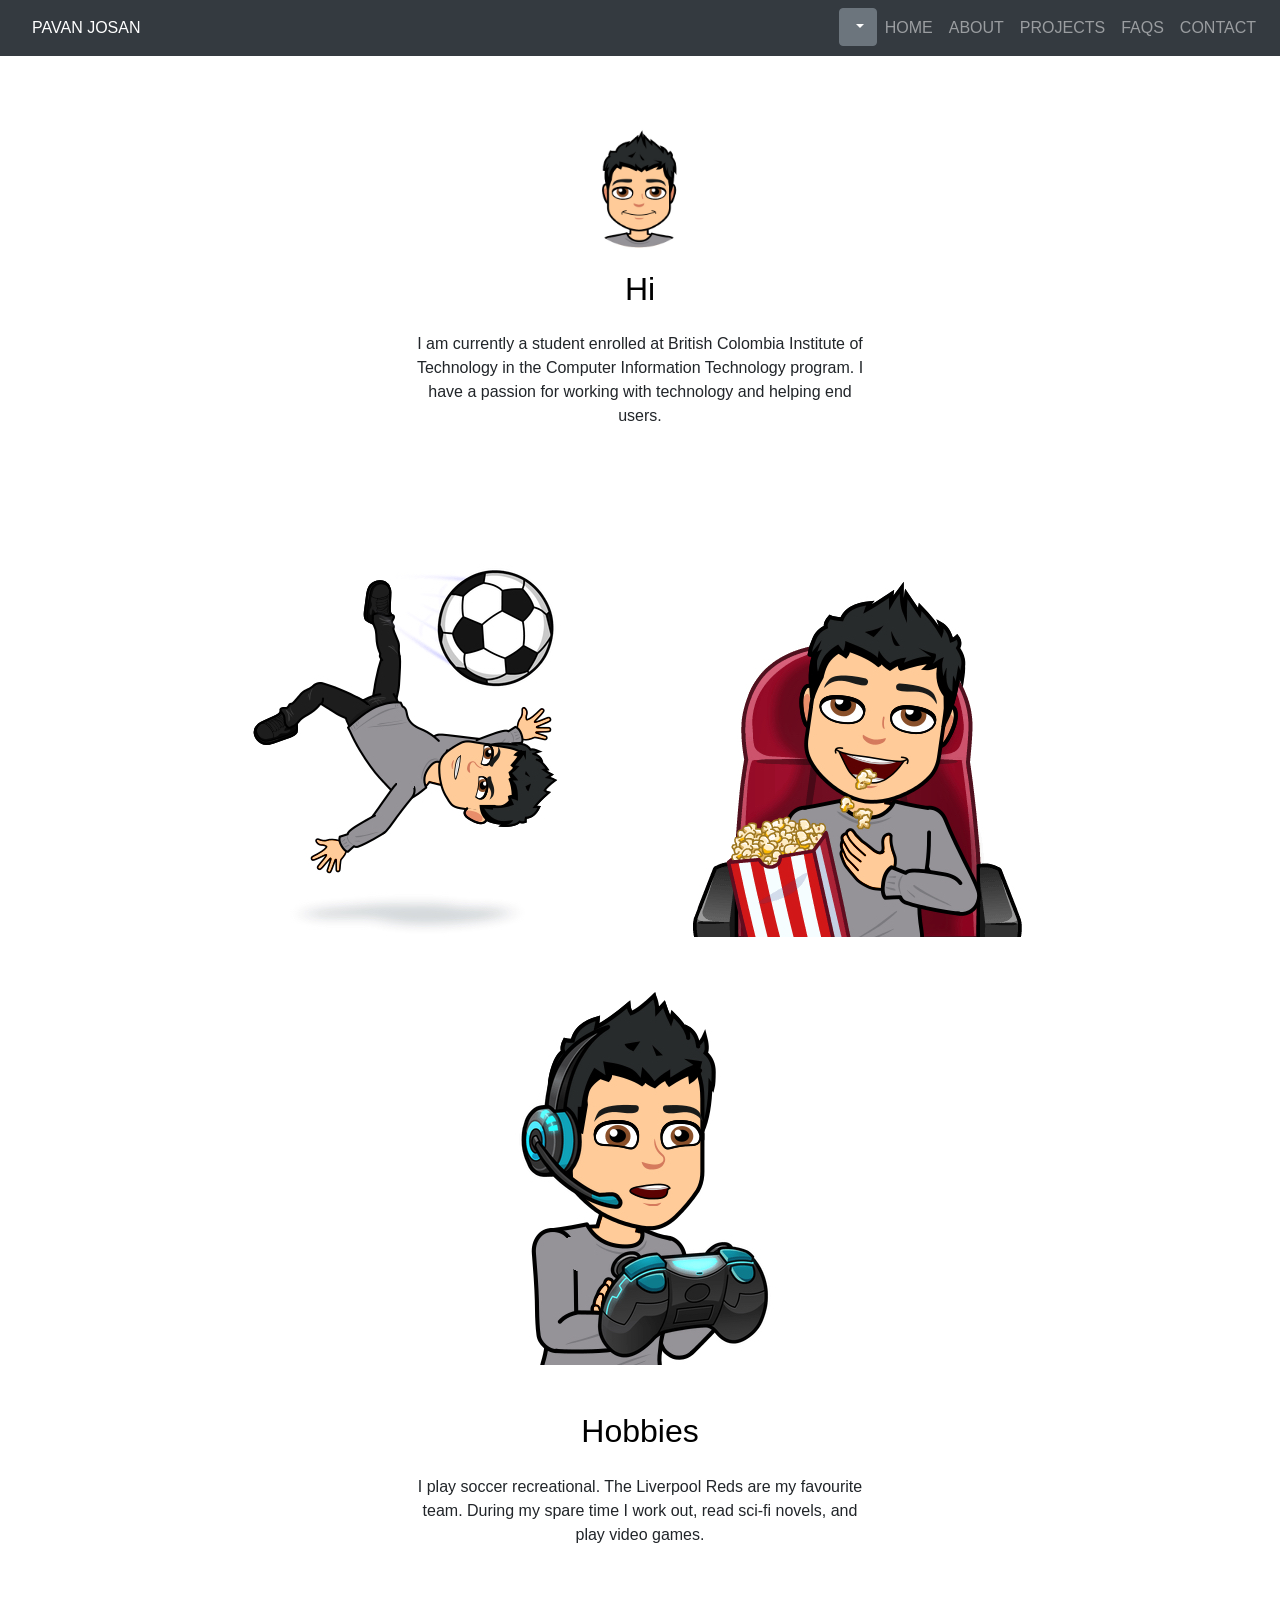
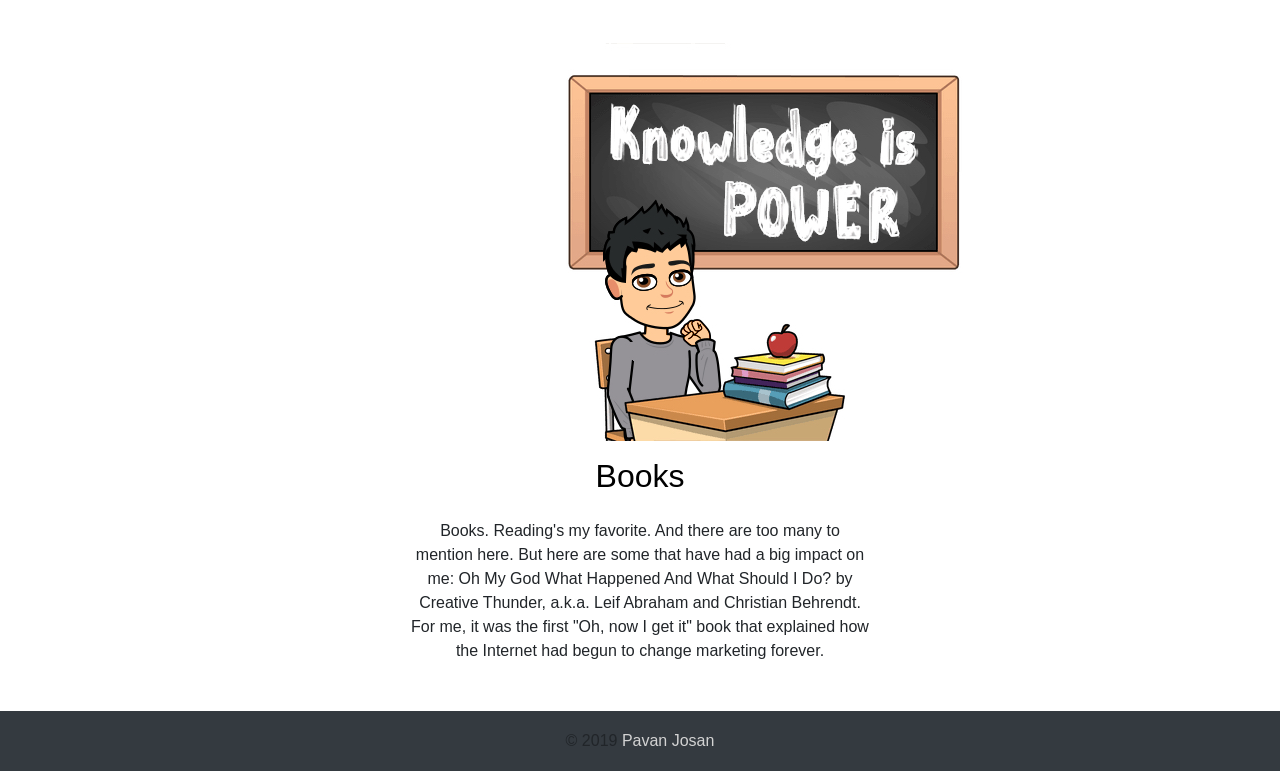
<file: AboutMe.html>
<!DOCTYPE html>
<html lang="en">
<head>
    <meta charset="UTF-8">
    <title>Title</title>
    <meta name="viewport" content="width=device-width, initial-scale=1">
    <script>src=('../JS/Script.js')</script>
    <link rel="stylesheet" href="../CSS/Styling.css">
    <link rel="stylesheet" href="https://maxcdn.bootstrapcdn.com/bootstrap/4.1.3/css/bootstrap.min.css">


</head>
<body >
<header>
    <nav class="navbar navbar-expand-sm bg-dark navbar-dark" >
        <a class="nav-link text-white" href="index.html">PAVAN JOSAN</a>

        <ul class="navbar-nav ml-auto">
            <div class="dropdown">
                <button class="btn btn-secondary dropdown-toggle" type="button" id="dropdownMenuButton" data-toggle="dropdown" aria-haspopup="true" aria-expanded="false">
                </button>
                <div class="dropdown-menu bg-secondary" aria-labelledby="dropdownMenuButton">
                    <a class="dropdown-item text-grey" href="Goals.html">Goals</a>
                    <a class="dropdown-item text-grey" href="Volunteering.html">Volunteering</a>
                    <a class="dropdown-item text-grey" href="HealthandFitness.html">Health and Fitness</a>
                    <a class="dropdown-item text-grey" href="Resume.html">Resume</a>
                    <a class="dropdown-item text-grey" href="Services.html">Services</a>
                    <a class="dropdown-item text-grey" href="Inspirators.html">Inspirations</a>


                </div>
            </div>
            <li class="nav-item active">

            </li>
            <li class="nav-item">
                <a class="nav-link" href="index.html">HOME</a>
            </li>
            <li class="nav-item">
                <a class="nav-link" href="AboutMe.html">ABOUT</a>
            </li>
            <li class="dropdown">
                <a class="nav-link" href="SIDEPROJECTS.html">PROJECTS</a>
            </li>
            <li class="nav-item">
                <a class="nav-link" href="FAQS.html">FAQS</a>
            </li>
            <li class="nav-item">
                <a class="nav-link" href="Contact.html">CONTACT</a>
            </li>

        </ul>
    </nav>
</header>


<section id="hello">
    <div class="container">
        <div class="row">
            <div class="col-md-12">
                <article>
                    <figure>
                        <img alt=avatar1 src="../IMAGES/classicface.jpeg">
                    </figure>
                    <h3>Hi</h3>
                    <p>
                        I am currently a student enrolled at
                        British Colombia Institute of Technology in
                        the Computer Information Technology program.
                        I have a passion for working with technology
                        and helping end users.
                    </p>
                </article>
            </div>

        </div>

    </div>

</section>

<section  id="hobbies">
    <div class="container1" align="center">
        <div class="row1">
            <div class="col-md-11">
                <article>
                    <figure >
                        <img alt=avatar src="../IMAGES/bycyclekick.jpeg">
                        <img alt=avatar src="../IMAGES/watchingmovies.jpeg">
                        <img alt=avatar src="../IMAGES/games.jpeg">
                    </figure>
                    <h3>Hobbies</h3>
                    <p>
                        I play soccer recreational. The Liverpool Reds are my
                        favourite team. During my spare time I work out, read
                        sci-fi novels, and play video games.
                    </p>
                </article>
            </div>

        </div>

    </div>
</section>

<section id="Reading">
    <div class="container2" align="center">
        <div class="row2">
            <div class="col-md-10">
                <article>
                    <figure>
                       <img src="../IMAGES/class.jpeg">
                    </figure>
                    <h3>Books</h3>
                    <p>
                        Books. Reading's my favorite. And there are too many to mention here.
                        But here are some that have had a big impact on me: Oh My God What Happened
                        And What Should I Do? by Creative Thunder, a.k.a. Leif Abraham and Christian Behrendt.
                        For me, it was the first "Oh, now I get it" book that explained how the Internet
                        had begun to change marketing forever.
                    </p>
                </article>
            </div>

        </div>

    </div>
</section>



<!-- Footer -->
<footer class="footer">
    <div class="container">© 2019
        <a href="index.html">Pavan Josan
        </a>
    </div>
</footer>

<!-- Footer -->



<script src="https://ajax.googleapis.com/ajax/libs/jquery/3.3.1/jquery.min.js"></script>
<script src="https://cdnjs.cloudflare.com/ajax/libs/popper.js/1.14.3/umd/popper.min.js"></script>
<script src="https://maxcdn.bootstrapcdn.com/bootstrap/4.1.3/js/bootstrap.min.js"></script>
</body>
</html>
</file>
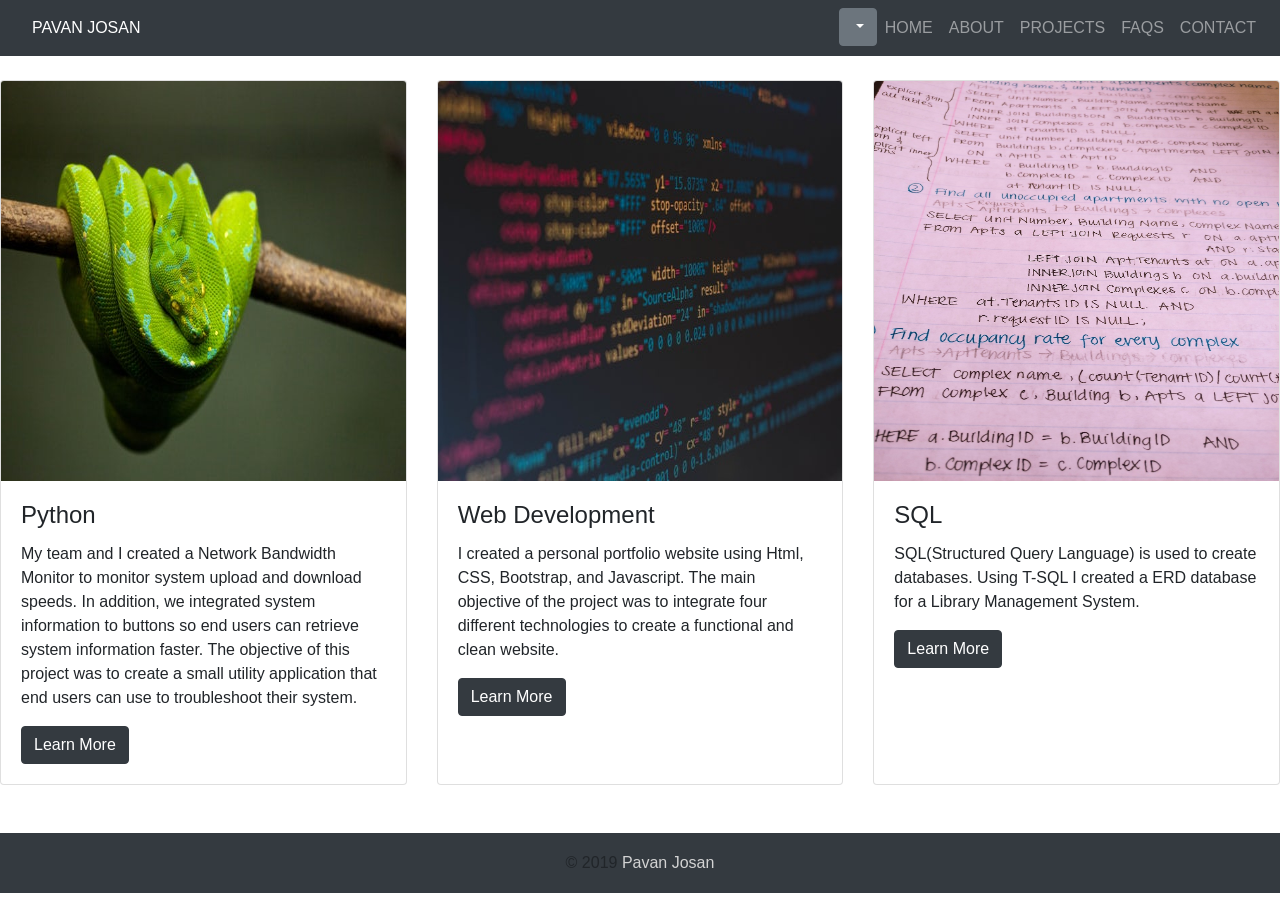
<file: SIDEPROJECTS.html>
<!DOCTYPE html>
<html lang="en">
<head>
    <meta charset="UTF-8">
    <title>Title</title>
    <meta name="viewport" content="width=device-width, initial-scale=1">
    <link rel="stylesheet" href="../CSS/Styling.css">
    <link rel="stylesheet" href="https://maxcdn.bootstrapcdn.com/bootstrap/4.1.3/css/bootstrap.min.css">
</head>
<body>
<header>
    <nav class="navbar navbar-expand-sm bg-dark navbar-dark" >
        <a class="nav-link text-white" href="index.html">PAVAN JOSAN</a>

        <ul class="navbar-nav ml-auto">
            <div class="dropdown">
                <button class="btn btn-secondary dropdown-toggle" type="button" id="dropdownMenuButton" data-toggle="dropdown" aria-haspopup="true" aria-expanded="false">
                </button>
                <div class="dropdown-menu bg-secondary" aria-labelledby="dropdownMenuButton">
                    <a class="dropdown-item text-grey" href="Goals.html">Goals</a>
                    <a class="dropdown-item text-grey" href="Volunteering.html">Volunteering</a>
                    <a class="dropdown-item text-grey" href="HealthandFitness.html">Health and Fitness</a>
                    <a class="dropdown-item text-grey" href="Resume.html">Resume</a>
                    <a class="dropdown-item text-grey" href="Services.html">Services</a>
                    <a class="dropdown-item text-grey" href="Inspirators.html">Inspirations</a>

                </div>
            </div>
            <li class="nav-item active">

            </li>
            <li class="nav-item">
                <a class="nav-link" href="index.html">HOME</a>
            </li>
            <li class="nav-item">
                <a class="nav-link" href="AboutMe.html">ABOUT</a>
            </li>
            <li class="dropdown">
                <a class="nav-link" href="SIDEPROJECTS.html">PROJECTS</a>
            </li>
            <li class="nav-item">
                <a class="nav-link" href="FAQS.html">FAQS</a>
            </li>
            <li class="nav-item">
                <a class="nav-link" href="Contact.html">CONTACT</a>
            </li>

        </ul>
    </nav>
</header>
<br>


<div class="card-deck">
    <div class="card" style="width:400px">
        <img class="card-img-top" src="../IMAGES/pyth.jpeg" height="400"    alt="Card image" style="width:100%">
        <div class="card-body">
            <h4 class="card-title">Python</h4>
            <p class="card-text">My team and I created a Network Bandwidth Monitor to monitor system upload
            and download speeds. In addition, we integrated system information to buttons so end users can
            retrieve system information faster. The objective of this project was to create a small utility application
            that end users can use to troubleshoot their system. </p>
            <a href="https://github.com/PAVANSJ24/Network-Bandwidth-Monitor" class="btn btn-dark stretched-link">Learn More</a>
        </div>
    </div>
    <div class="card" style="width:400px">
        <img class="card-img-top" src="../IMAGES/html.jpeg" height="400" alt="Card image" style="width:100%">
        <div class="card-body">
            <h4 class="card-title">Web Development</h4>
            <p class="card-text">I created a personal portfolio website using Html, CSS, Bootstrap, and Javascript.
            The main objective of the project was to integrate four different technologies to create a functional and clean
            website.</p>
            <a href=" https://pavansj24.github.io/" class="btn btn-dark stretched-link">Learn More</a>
        </div>
    </div>
    <div class="card" style="width:400px">
        <img class="card-img-top" src="../IMAGES/sql.jpg" height="400" alt="Card image" style="width:100%">
        <div class="card-body">
            <h4 class="card-title">SQL</h4>
            <p class="card-text">SQL(Structured Query Language) is used to create databases. Using T-SQL I created a ERD database
            for a Library Management System.</p>
            <a href="#" class="btn btn-dark stretched-link">Learn More</a>
        </div>
    </div>

</div>

<br>
<br>

<footer class="footer">
    <div class="container">© 2019
        <a href="index.html">Pavan Josan
        </a>
    </div>
</footer>






<script src="https://ajax.googleapis.com/ajax/libs/jquery/3.3.1/jquery.min.js"></script>
<script src="https://cdnjs.cloudflare.com/ajax/libs/popper.js/1.14.3/umd/popper.min.js"></script>
<script src="https://maxcdn.bootstrapcdn.com/bootstrap/4.1.3/js/bootstrap.min.js"></script>



</body>
</html>
</file>
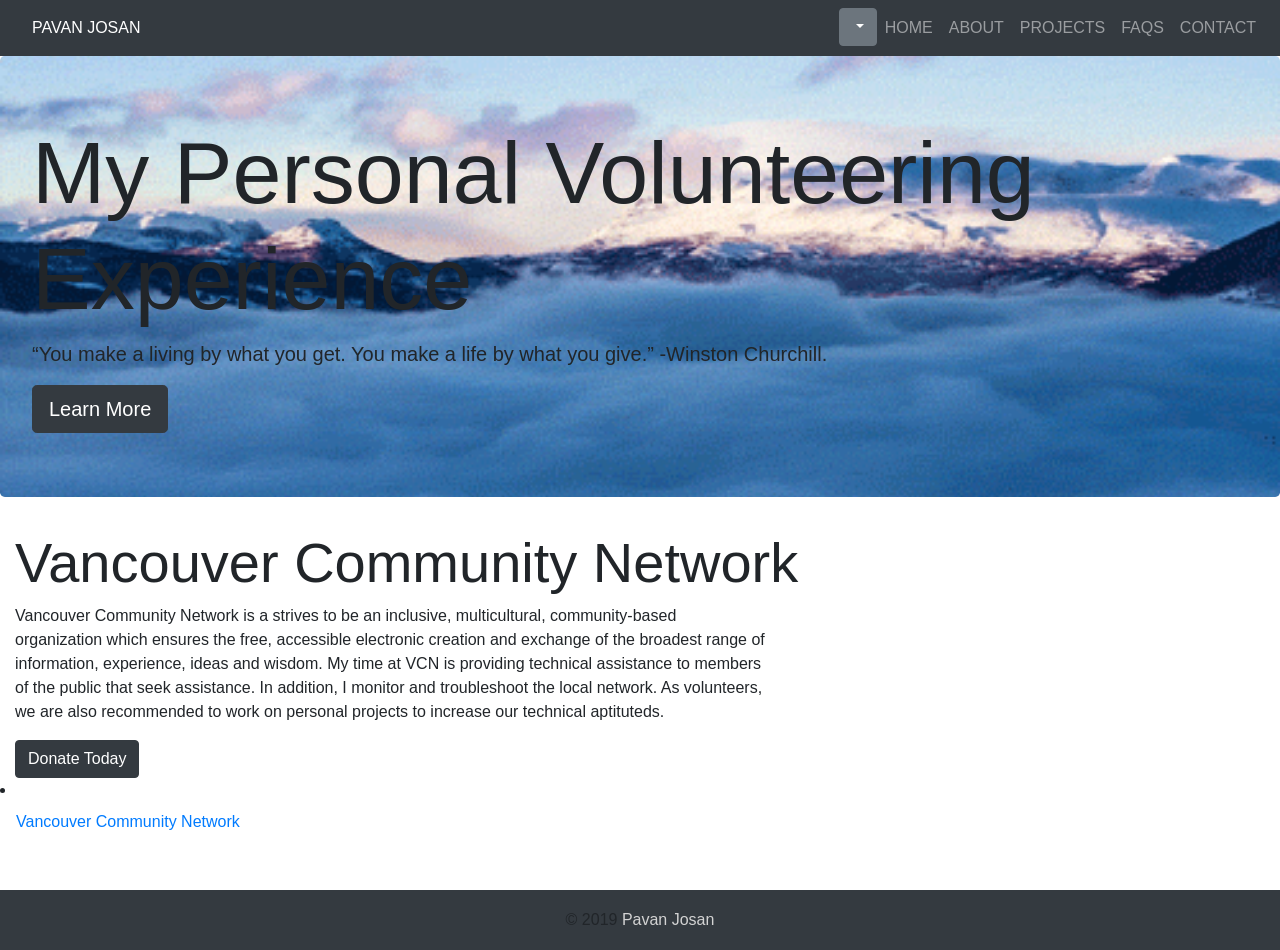
<file: Volunteering.html>
<!DOCTYPE html>
<html lang="en">
<head>
    <meta charset="UTF-8">
    <title>Title</title>
    <meta name="viewport" content="width=device-width, initial-scale=1">
    <link rel="stylesheet" href="../CSS/Styling.css">
    <link rel="stylesheet" href="https://maxcdn.bootstrapcdn.com/bootstrap/4.1.3/css/bootstrap.min.css">
    <script src="https://ajax.googleapis.com/ajax/libs/jquery/3.3.1/jquery.min.js"></script>
    <script src="https://cdnjs.cloudflare.com/ajax/libs/popper.js/1.14.3/umd/popper.min.js"></script>
    <script src="https://maxcdn.bootstrapcdn.com/bootstrap/4.1.3/js/bootstrap.min.js"></script>
</head>
<body>
<header>
    <nav class="navbar navbar-expand-sm bg-dark navbar-dark" >
       <div class="collpase navbar-collapse" id="navbarNavDropdown">

         <a class="nav-link text-white" href="index.html">PAVAN JOSAN</a>

         <ul class="navbar-nav ml-auto">
            <div class="dropdown">
                <button class="btn btn-secondary dropdown-toggle" type="button" id="dropdownMenuButton" data-toggle="dropdown" aria-haspopup="true" aria-expanded="false">
                </button>
                <div class="dropdown-menu bg-secondary" aria-labelledby="dropdownMenuButton">
                    <a class="dropdown-item text-grey" href="Goals.html">Goals</a>
                    <a class="dropdown-item text-grey" href="Volunteering.html">Volunteering</a>
                    <a class="dropdown-item text-grey" href="HealthandFitness.html">Health and Fitness</a>
                    <a class="dropdown-item text-grey" href="Resume.html">Resume</a>
                    <a class="dropdown-item text-grey" href="Services.html">Services</a>
                    <a class="dropdown-item text-grey" href="Inspirators.html">Inspirations</a>

                </div>
            </div>
            <li class="nav-item active">

            </li>
            <li class="nav-item">
                <a class="nav-link" href="index.html">HOME</a>
            </li>
            <li class="nav-item">
                <a class="nav-link" href="AboutMe.html">ABOUT</a>
            </li>
            <li class="dropdown">
                <a class="nav-link" href="SIDEPROJECTS.html">PROJECTS</a>
            </li>
            <li class="nav-item">
                <a class="nav-link" href="FAQS.html">FAQS</a>
            </li>
            <li class="nav-item">
                <a class="nav-link" href="Contact.html">CONTACT</a>
            </li>

         </ul>
       </div>
    </nav>
</header>

<div class="jumbotron" >
    <h1 class="display-2">My Personal Volunteering Experience</h1>
    <p class="lead">“You make a living by what you get. You make a life by what you give.”
        -Winston Churchill.</p>
    <a class="btn btn-lg btn-dark" href="https://www2.vcn.bc.ca/" role="button">Learn More</a>
</div>

<div class="vcn">

    <!-- first nested column -->
    <div class="col-md">
        <h3 class="display-4 ">Vancouver Community Network</h3>
        <div class="video" style="float: right" >
            <iframe frameborder="0" height="200px" width="100%"
                    src="https://www.youtube.com/embed/uaQR_kPpw_k?playlist=uaQR_kPpw_k&loop=1">
            </iframe>
        </div>
        <p class="vcn-text">
            Vancouver Community Network is a strives to be an inclusive, multicultural, community-based organization which ensures the free, accessible electronic creation
            and exchange of the broadest range of information, experience, ideas and wisdom. My time at VCN is providing technical assistance to members of the public
            that seek assistance. In addition, I monitor and troubleshoot the local network. As volunteers, we are also recommended to work on personal projects
            to increase our technical aptituteds.
        </p>

        <a href="https://www2.vcn.bc.ca/get-involved/donate/" class="btn btn-dark">Donate Today</a>
    </div>


</div>
    <li class="nav-item">
        <a class="nav-link" href="https://www2.vcn.bc.ca/">Vancouver Community Network</a>
    </li>
    <!-- more links -->
</ul>















<br>
<br>
<!-- Footer -->
<footer class="footer">
    <div class="container">© 2019
        <a href="index.html">Pavan Josan
        </a>
    </div>
</footer>


</body>
</html>
</file>
<file: CSS/Styling.css>
#hello {
    z-index: 980;
    position: relative;
    padding: 3em 0 0;
    margin: 0 0 3em;
}
article, aside, details, figcaption, figure, footer, header, hgroup, main, nav, section, summary {
    display: block;
}

.container {

    transition: all .5s ease-in-out;
    margin-right: auto;
    margin-left: auto;
    padding-left: -15px;
    padding-right: -15px;
}

div {
    display: block;
}

.container:before, .container:after {
    content: " ";
    display: block;
    max-width: 750px;
}

*, :before, :after {
    box-sizing: border-box;
}


.row {
    margin-left: -15px;
    margin-right: -15px;
}

div {
    display: block;
}

.col-md-12 {
    position: relative;
    min-height: 1px;
    padding-left: 15px;
    padding-right: 15px;
}

#hello article {
    margin: 0 auto;
    display: block;
}

#hello article figure {
    margin: 0 auto;
    max-width: 150px;
    display: block;
}

figure {
    display: block;

}

#hello article figure img {
    width: 100%;
    text-align: center;
    border: 0;

}




#hello article h3 {
    text-align: center;
    padding: .5em 0;
    font-size: 2em;
    color: black;
    display: block;
    scroll-snap-margin-block-start: 1em;
    scroll-snap-margin-block-end: 1em;
    scroll-snap-margin-inline-start: 0px;
    scroll-snap-margin-inline-end: 0px;

}

#hello article p {
    width: 460px;
    text-align:center;
    padding: 0;
    box-sizing: border-box;
    font-size: 1em;
    margin:auto;
    font-family: adobe-garamond-pro, HelveticaNeue-Light, "Helvetica Neue Light", "Helvetica Neue", Helvetica, Arial, "Lucida Grande", sans-serif;
    font-weight: 300;
    display: block;
    scroll-snap-margin-block-start: 1em;
    scroll-snap-margin-block-end: 1em;
    scroll-snap-margin-inline-start: 0px;
    scroll-snap-margin-inline-end: 0px;
    -webkit-text-size-adjusttext-size-adjust: 100%;


}

.bg-img{
    left: 0;
    position: absolute;
    top: 0;
    -webkit-background-size: cover;
    -moz-background-size: cover;
    background-size: cover;
    background-repeat: no-repeat;
    background-position: center center;
    display: block;
    height: 100%;
    width: 100%;
}



#hobbies{
    z-index: 980;
    position: center;
    padding: 3em 0 0;
    margin: 0 0 3em;
}
article, aside, details, figcaption, figure, footer, header, hgroup, main, nav, section, summary {
    display: block;
}
#hobbies article {
    margin: 0 auto;
    display: block;
}

#hobbies article p {
    width: 460px;
    text-align:center;
    padding: 0;
    box-sizing: border-box;
    font-size: 1em;
    margin:auto;
    font-family: adobe-garamond-pro, HelveticaNeue-Light, "Helvetica Neue Light", "Helvetica Neue", Helvetica, Arial, "Lucida Grande", sans-serif;
    font-weight: 300;
    display: block;
    scroll-snap-margin-block-start: 1em;
    scroll-snap-margin-block-end: 1em;
    scroll-snap-margin-inline-start: 0px;
    scroll-snap-margin-inline-end: 0px;
    -webkit-text-size-adjusttext-size-adjust: 100%;
}
/*#hobbies article figure {
    margin: 0 auto;
    max-width: 150px;
    display: block;
}*/

#hobbies article figure img {

    vertical-align: center;
    border: 0;
    margin: 0 auto;
    padding: 15px;

}

#hobbies article h3 {
    text-align: center;
    padding: .5em 0;
    font-size: 2em;
    color: black;
    display: block;
    scroll-snap-margin-block-start: 1em;
    scroll-snap-margin-block-end: 1em;
    scroll-snap-margin-inline-start: 0px;
    scroll-snap-margin-inline-end: 0px;
}



.container1{

    transition: all .5s ease-in-out;
    margin-right: auto;
    margin-left: auto;
    padding-left: -15px;
    padding-right: -15px;
    display: block;
}
.container1:before, .container:after {
    content: " ";
    display: block;
    max-width: 750px;
}
.row1{
    margin-left: -15px;
    margin-right: -15px;
}
.col-md-11 {
    position: relative;
    min-height: 1px;
    padding-left: 15px;
    padding-right: 15px;
}

#Reading {
    z-index: 980;
    position: relative;
    padding: 3em 0 0;
    margin: 0 0 3em;
}

.container2{

    transition: all .5s ease-in-out;
    margin-right: auto;
    margin-left: auto;
    padding-left: -15px;
    padding-right: -15px;
}

.container2:before, .container:after {
    content: " ";
    display: block;
    max-width: 750px;
}


.row2{
    margin-left: -15px;
    margin-right: -15px;
}
.col-md-10 {
    position: relative;
    min-height: 1px;
    padding-left: 15px;
    padding-right: 15px;
}
#Reading article {
    margin: 0 auto;
    display: block;
}

#Reading article figure {
    margin: 0 auto;
    max-width: 150px;
    display: block;
}
#Reading article figure img {
    width: auto;

    border: 0;
}
#Reading article h3{
    text-align: center;
    padding: .5em 0;
    font-size: 2em;
    color: black;
    display: block;
    scroll-snap-margin-block-start: 1em;
    scroll-snap-margin-block-end: 1em;
    scroll-snap-margin-inline-start: 0px;
    scroll-snap-margin-inline-end: 0px;

}
#Reading article p{
    width: 460px;
    text-align:center;
    padding: 0;
    box-sizing: border-box;
    font-size: 1em;
    margin:auto;
    font-family: adobe-garamond-pro, HelveticaNeue-Light, "Helvetica Neue Light", "Helvetica Neue", Helvetica, Arial, "Lucida Grande", sans-serif;
    font-weight: 300;
    display: block;
    scroll-snap-margin-block-start: 1em;
    scroll-snap-margin-block-end: 1em;
    scroll-snap-margin-inline-start: 0px;
    scroll-snap-margin-inline-end: 0px;
    -webkit-text-size-adjusttext-size-adjust: 100%;
}

.footer {
    padding: 0;
    bottom: 0;
    width: 100%;
    text-align: center;
    height: 60px;
    line-height: 60px; /* Vertically center the text there */
    background-color: #343a40;


}

/*background-position: center;
background-repeat: no-repeat;
background-size: cover;
position: relative;*/
.w3-container.container{
   text-align: center;
    text-emphasis-color: lightseagreen;
    padding: 10px;
    box-sizing: border-box;
    font-size: 1em;
    margin:auto;
    font-family: "Times New Roman", Times, serif;
}
.form-group{
align-items: center;
width:600px;
display:block;
align-content: center;
vertical-align: center;
margin: 0 auto;
    font-family: "Times New Roman", Times, serif;
    font-size: large;
}

h2 {
    font-family: Arial, Verdana;
    font-weight: 800;
    font-size: 2.5rem;
    color: #091f2f;
    text-transform: uppercase;
    text-align: center;
}
.accordion-section p {
    text-align: center;
}
.accordion-section .container figure{
    display: block;
    text-align: center;
}
.accordion-section .panel-default > .panel-heading {
    border: 0;
    background: #f4f4f4;
    padding: 0;
}
.accordion-section .panel-default .panel-title a {
    display: block;
    font-style: italic;
    font-size: 1.5rem;
    color: black;
}
.accordion-section .panel-default .panel-title a:after {
    font-family: 'FontAwesome';
    font-style: normal;
    font-size: 3rem;
    content: "\f106";
    color: black;
    float: right;
    margin-top: -12px;
    text-align: center;
}
.accordion-section .panel-default .panel-title a.collapsed:after {
    content: "\f107";
}
.accordion-section .panel-default .panel-body {
    font-size: 1.2rem;
}

.form-group label {
    float:left;
}

/*#1f7de2/*
 */

.pt {
    display: block;
    font-size: 1.5rem;
    color: black;
}
.ml11 {
    font-size: 3.5em;
    font-weight: 900;
    text-align: center;
    position: absolute;
    top: 50%;
    left: 50%;
    transform: translate(-50%, -50%);
}



.ml11 .text-wrapper {
    position: relative;
    display: inline-block;
    padding-top: 0.1em;
    padding-right: 0.05em;
    padding-bottom: 0.15em;
}

.ml11 .line {
    opacity: 0;
    position: absolute;
    left: 0;
    height: 100%;
    width: 3px;
    background-color: white;
    transform-origin: 0 50%;
}

.ml11 .line1 {
    top: 0;
    left: 0;
}

.ml11 .letter {
    display: inline-block;
    line-height: 1em;
}

#services_2 {
    background-color: lightgrey;
    padding: 40px;
}

.indent_1000 {
    max-width: 1000px;
    margin: 0 auto;
}


.testimonial-thumb img {
    max-width: 180px;
}

.testimonial-thumb img {
    border-radius: 210px;
    border: 5px solid #fff;
}

.testimonial-title {
    font-weight: bold;
    font-size: 24px;
    font-size: 2.4rem;
    /*   margin: 1rem 0; */
    text-transform: uppercase;
}

@media screen and (max-width: 1099px) {
    .indent_1000 {
        margin: 0;
        padding: 0 4rem;
    }
}

@media screen and (max-width: 500px) {
    .indent_1000 {
        margin: 0 2rem;
    }
}
.img-circular{
    border-radius: 50%;
}

#services_1{
    background-color: white;
    padding: 40px;
}


#services_3{
    background-color: white;
    padding: 40px;
}
#services_4{
    background-color: white;
    padding: 40px;
}

.vcn-text{

    word-wrap: break-word;
    width: 60%;

}

.b-image {
    background-image: url("../IMAGES/snow.gif");
    background-size: cover;
}

.videowrapper{
    float: none;
    clear: both;
    width: 800px;
    position: relative;
    padding-bottom: 56.25%;
    padding-top: 25px;
    height: 0 auto ;
    margin: 0 auto;
    max-width: 100%;
}

.dwnld-cta {
    border-radius: 15px 15px;
    width: 100px;
    line-height: 22px
}
.carousel-caption{
    top: 50%;
    transform: translateY(-50%);
    text-transform: uppercase;
}
.btn{
    font-size: 18px;
    color: #FFF;
    padding: 12px 22px;
    background: #5E4485;
    border: 2px solid #FFF;
}
#icon{
    max-width: 200px;
    margin: 1% auto;
}

@media (max-width: 600px){

  .carousel-caption{
        display: none;
    }
 #icon {
     max-width: 150px;
 }
 h4{
     font-size: 1.9em;
 }
}

.card-group{
    padding: 20px;
}


.footer a{
    color:lightgrey ;
}


.jumbotron {
    background: url("../IMAGES/sky.gif") center center / cover no-repeat;
}

.image-i{

     margin: 0 auto;
     float: none;
}

.i-image{
    background-image: url("../IMAGES/sun.gif");
    background-size: cover;
}

.bta{
    border-radius: 15px 15px;
    width: 100px;
    line-height: 22px
}
</file>
